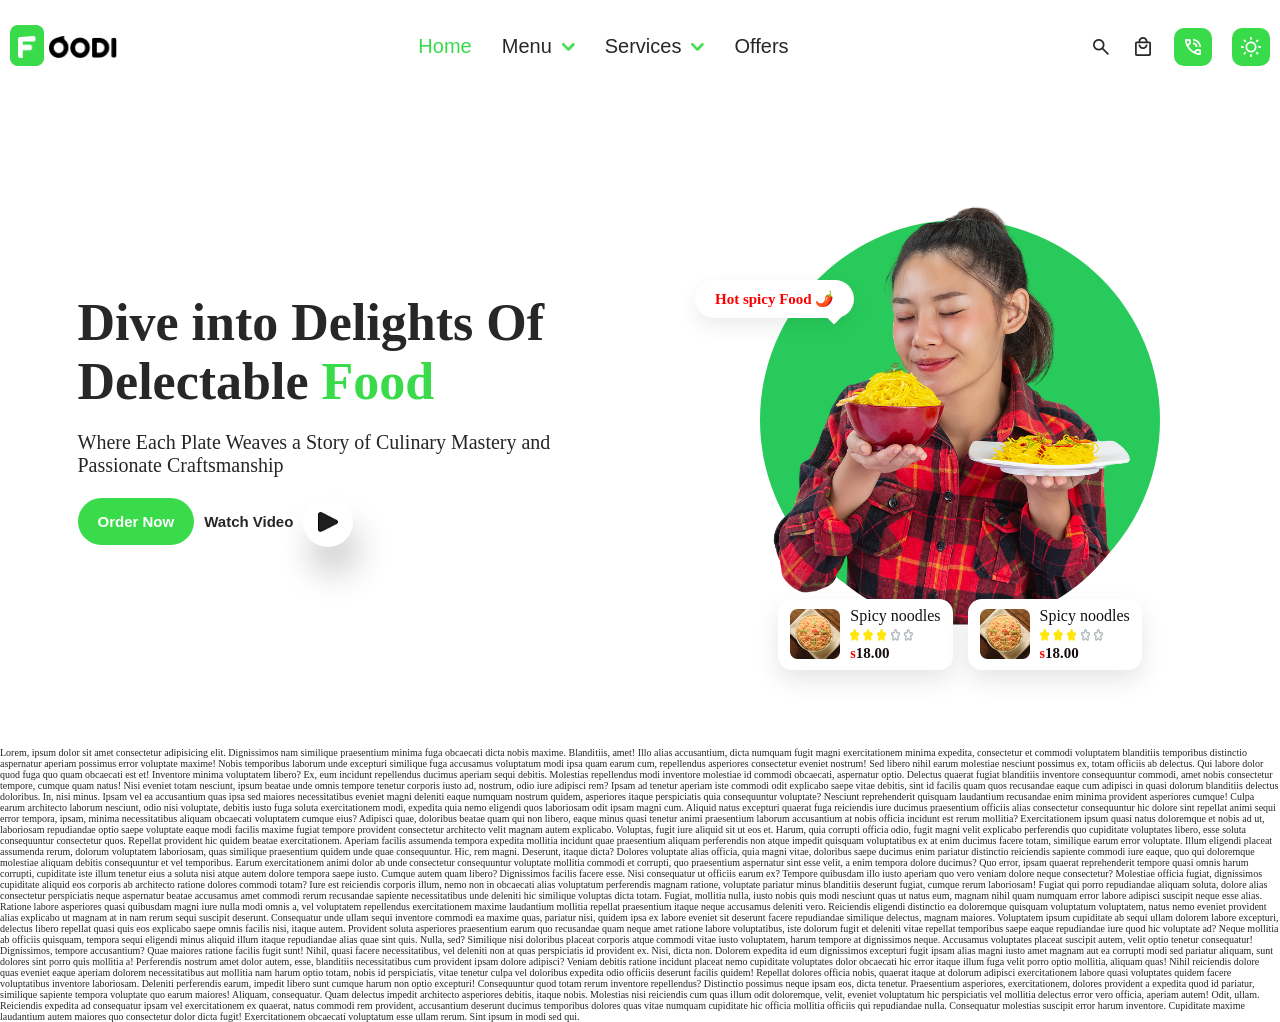
<file: restaurant-Website/index.html>
<!DOCTYPE html>
<html lang="en">

<head>
    <meta charset="UTF-8">
    <meta name="viewport" content="width=device-width, initial-scale=1.0">
    <title>restaurant Webside</title>
    <link rel="stylesheet"
        href="https://fonts.googleapis.com/css2?family=Material+Symbols+Outlined:opsz,wght,FILL,GRAD@20..48,100..700,0..1,-50..200" />
    <link rel="stylesheet" href="style.css">
    <script src="script.js" defer></script>
</head>

<body>
    <header>
        <div class="commonContainer">
            <div class="header">
                <div class="headerLogo">
                    <div class="logoWrappre">
                        <img src="./image/logoBackground.png" alt="this is my logo Background">
                        <div class="logoF">
                            <img src="./image/F.png" alt="this is my F">
                        </div>
                    </div>
                    <img src="./image/lightFoodi.png" id="foodi" alt="this is my oodi" class="Foodi">
                </div>
                <nav class="navlink" id="navlink">
                    <li>
                        <a href="index.html" class="active">Home</a>
                    </li>
                    <li>
                        <a href="menu.html">Menu</a>
                        <img src="./image/heroArrow.png" alt="this is menu arrow">
                    </li>
                    <li>
                        <a href="service.html">Services</a>
                        <img src="./image/heroArrow.png" alt="this is service arrow">
                    </li>
                    <li>
                        <a href="offers.html">Offers</a>
                    </li>
                </nav>
                <div class="icons">
                    <span class="material-symbols-outlined icon">
                        search
                    </span>
                    <span class="material-symbols-outlined icon">
                        local_mall
                    </span>
                    <div class="phoneBackground">
                        <span class="material-symbols-outlined icon">
                            phone_in_talk
                        </span>
                    </div>
                    <div id="themeToggle">
                        <span class="material-symbols-outlined icon" id="themeIcon">
                            wb_sunny
                        </span>
                    </div>
                    <div id="openMenu">
                        <span class="material-symbols-outlined icon">
                            menu
                        </span>
                    </div>
                </div>
            </div>
        </div>
    </header>
    <main>
        <!-- this is my hero section  -->
        <div class="hero">
            <div class="commonContainer">
               <div class="heroContainer">
                 <div class="heroContainerText">
                    <div class="heroWrapper">
                        <h2>Dive into Delights Of Delectable <span>Food</span></h2>
                        <p>Where Each Plate Weaves a Story of Culinary Mastery and Passionate Craftsmanship</p>
                        <div class="heroWrapperBtns">
                            <button>Order Now</button>
                            <button>Watch Video</button>
                            <button>
                                <img src="./image/Polygon 1.png" alt="rhis is Video button icon" class="playIcon">
                            </button>
                        </div>
                    </div>
                </div>
                <div class="heroContainerImage">
                    <div class="leftContanerTag">
                        Hot spicy Food 🌶️
                    </div>
                    <div class="heroBackground">
                        <img src="./image/Intersect.png" alt="Woman holding food" class="heroImage" />
                    </div>
                    <div class="heroCardWrapper">
                        <div class="heroCardOne">
                            <div class="leftSide">
                                <img src="./image/Mask group.png" alt="food image" class="heroFoodImg">
                            </div>
                            <div class="rightSide">
                                <span class="title">Spicy noodles</span>
                                <img src="./image/Group 6.png" alt="star image" class="star">
                                <span class="heroPrice"><span>s</span>18.00</span>
                            </div>
                        </div>
                        <div class="heroCardTwo">
                            <div class="leftSide">
                                <img src="./image/Mask group.png" alt="food image" class="heroFoodImg">
                            </div>
                            <div class="rightSide">
                                <span class="title">Spicy noodles</span>
                                <img src="./image/Group 6.png" alt="star image" class="star">
                                <span class="heroPrice"><span>s</span>18.00</span>
                            </div>
                        </div>
                    </div>
                </div>
               </div>
            </div>
        </div>

        <div>
            Lorem, ipsum dolor sit amet consectetur adipisicing elit. Dignissimos nam similique praesentium minima fuga
            obcaecati dicta nobis maxime. Blanditiis, amet! Illo alias accusantium, dicta numquam fugit magni
            exercitationem minima expedita, consectetur et commodi voluptatem blanditiis temporibus distinctio
            aspernatur aperiam possimus error voluptate maxime! Nobis temporibus laborum unde excepturi similique fuga
            accusamus voluptatum modi ipsa quam earum cum, repellendus asperiores consectetur eveniet nostrum! Sed
            libero nihil earum molestiae nesciunt possimus ex, totam officiis ab delectus. Qui labore dolor quod fuga
            quo quam obcaecati est et! Inventore minima voluptatem libero? Ex, eum incidunt repellendus ducimus aperiam
            sequi debitis. Molestias repellendus modi inventore molestiae id commodi obcaecati, aspernatur optio.
            Delectus quaerat fugiat blanditiis inventore consequuntur commodi, amet nobis consectetur tempore, cumque
            quam natus! Nisi eveniet totam nesciunt, ipsum beatae unde omnis tempore tenetur corporis iusto ad, nostrum,
            odio iure adipisci rem? Ipsam ad tenetur aperiam iste commodi odit explicabo saepe vitae debitis, sint id
            facilis quam quos recusandae eaque cum adipisci in quasi dolorum blanditiis delectus doloribus. In, nisi
            minus. Ipsam vel ea accusantium quas ipsa sed maiores necessitatibus eveniet magni deleniti eaque numquam
            nostrum quidem, asperiores itaque perspiciatis quia consequuntur voluptate? Nesciunt reprehenderit quisquam
            laudantium recusandae enim minima provident asperiores cumque! Culpa earum architecto laborum nesciunt, odio
            nisi voluptate, debitis iusto fuga soluta exercitationem modi, expedita quia nemo eligendi quos laboriosam
            odit ipsam magni cum. Aliquid natus excepturi quaerat fuga reiciendis iure ducimus praesentium officiis
            alias consectetur consequuntur hic dolore sint repellat animi sequi error tempora, ipsam, minima
            necessitatibus aliquam obcaecati voluptatem cumque eius? Adipisci quae, doloribus beatae quam qui non
            libero, eaque minus quasi tenetur animi praesentium laborum accusantium at nobis officia incidunt est rerum
            mollitia? Exercitationem ipsum quasi natus doloremque et nobis ad ut, laboriosam repudiandae optio saepe
            voluptate eaque modi facilis maxime fugiat tempore provident consectetur architecto velit magnam autem
            explicabo. Voluptas, fugit iure aliquid sit ut eos et. Harum, quia corrupti officia odio, fugit magni velit
            explicabo perferendis quo cupiditate voluptates libero, esse soluta consequuntur consectetur quos. Repellat
            provident hic quidem beatae exercitationem. Aperiam facilis assumenda tempora expedita mollitia incidunt
            quae praesentium aliquam perferendis non atque impedit quisquam voluptatibus ex at enim ducimus facere
            totam, similique earum error voluptate. Illum eligendi placeat assumenda rerum, dolorum voluptatem
            laboriosam, quas similique praesentium quidem unde quae consequuntur. Hic, rem magni. Deserunt, itaque
            dicta? Dolores voluptate alias officia, quia magni vitae, doloribus saepe ducimus enim pariatur distinctio
            reiciendis sapiente commodi iure eaque, quo qui doloremque molestiae aliquam debitis consequuntur et vel
            temporibus. Earum exercitationem animi dolor ab unde consectetur consequuntur voluptate mollitia commodi et
            corrupti, quo praesentium aspernatur sint esse velit, a enim tempora dolore ducimus? Quo error, ipsam
            quaerat reprehenderit tempore quasi omnis harum corrupti, cupiditate iste illum tenetur eius a soluta nisi
            atque autem dolore tempora saepe iusto. Cumque autem quam libero? Dignissimos facilis facere esse. Nisi
            consequatur ut officiis earum ex? Tempore quibusdam illo iusto aperiam quo vero veniam dolore neque
            consectetur? Molestiae officia fugiat, dignissimos cupiditate aliquid eos corporis ab architecto ratione
            dolores commodi totam? Iure est reiciendis corporis illum, nemo non in obcaecati alias voluptatum
            perferendis magnam ratione, voluptate pariatur minus blanditiis deserunt fugiat, cumque rerum laboriosam!
            Fugiat qui porro repudiandae aliquam soluta, dolore alias consectetur perspiciatis neque aspernatur beatae
            accusamus amet commodi rerum recusandae sapiente necessitatibus unde deleniti hic similique voluptas dicta
            totam. Fugiat, mollitia nulla, iusto nobis quis modi nesciunt quas ut natus eum, magnam nihil quam numquam
            error labore adipisci suscipit neque esse alias. Ratione labore asperiores quasi quibusdam magni iure nulla
            modi omnis a, vel voluptatem repellendus exercitationem maxime laudantium mollitia repellat praesentium
            itaque neque accusamus deleniti vero. Reiciendis eligendi distinctio ea doloremque quisquam voluptatum
            voluptatem, natus nemo eveniet provident alias explicabo ut magnam at in nam rerum sequi suscipit deserunt.
            Consequatur unde ullam sequi inventore commodi ea maxime quas, pariatur nisi, quidem ipsa ex labore eveniet
            sit deserunt facere repudiandae similique delectus, magnam maiores. Voluptatem ipsum cupiditate ab sequi
            ullam dolorem labore excepturi, delectus libero repellat quasi quis eos explicabo saepe omnis facilis nisi,
            itaque autem. Provident soluta asperiores praesentium earum quo recusandae quam neque amet ratione labore
            voluptatibus, iste dolorum fugit et deleniti vitae repellat temporibus saepe eaque repudiandae iure quod hic
            voluptate ad? Neque mollitia ab officiis quisquam, tempora sequi eligendi minus aliquid illum itaque
            repudiandae alias quae sint quis. Nulla, sed? Similique nisi doloribus placeat corporis atque commodi vitae
            iusto voluptatem, harum tempore at dignissimos neque. Accusamus voluptates placeat suscipit autem, velit
            optio tenetur consequatur! Dignissimos, tempore accusantium? Quae maiores ratione facilis fugit sunt! Nihil,
            quasi facere necessitatibus, vel deleniti non at quas perspiciatis id provident ex. Nisi, dicta non. Dolorem
            expedita id eum dignissimos excepturi fugit ipsam alias magni iusto amet magnam aut ea corrupti modi sed
            pariatur aliquam, sunt dolores sint porro quis mollitia a! Perferendis nostrum amet dolor autem, esse,
            blanditiis necessitatibus cum provident ipsam dolore adipisci? Veniam debitis ratione incidunt placeat nemo
            cupiditate voluptates dolor obcaecati hic error itaque illum fuga velit porro optio mollitia, aliquam quas!
            Nihil reiciendis dolore quas eveniet eaque aperiam dolorem necessitatibus aut mollitia nam harum optio
            totam, nobis id perspiciatis, vitae tenetur culpa vel doloribus expedita odio officiis deserunt facilis
            quidem! Repellat dolores officia nobis, quaerat itaque at dolorum adipisci exercitationem labore quasi
            voluptates quidem facere voluptatibus inventore laboriosam. Deleniti perferendis earum, impedit libero sunt
            cumque harum non optio excepturi! Consequuntur quod totam rerum inventore repellendus? Distinctio possimus
            neque ipsam eos, dicta tenetur. Praesentium asperiores, exercitationem, dolores provident a expedita quod id
            pariatur, similique sapiente tempora voluptate quo earum maiores! Aliquam, consequatur. Quam delectus
            impedit architecto asperiores debitis, itaque nobis. Molestias nisi reiciendis cum quas illum odit
            doloremque, velit, eveniet voluptatum hic perspiciatis vel mollitia delectus error vero officia, aperiam
            autem! Odit, ullam. Reiciendis expedita ad consequatur ipsam vel exercitationem ex quaerat, natus commodi
            rem provident, accusantium deserunt ducimus temporibus dolores quas vitae numquam cupiditate hic officia
            mollitia officiis qui repudiandae nulla. Consequatur molestias suscipit error harum inventore. Cupiditate
            maxime laudantium autem maiores quo consectetur dolor dicta fugit! Exercitationem obcaecati voluptatum esse
            ullam rerum. Sint ipsum in modi sed qui.
        </div>
    </main>
</body>

</html>
<!-- <span class="material-symbols-outlined">
close
</span> -->
</file>
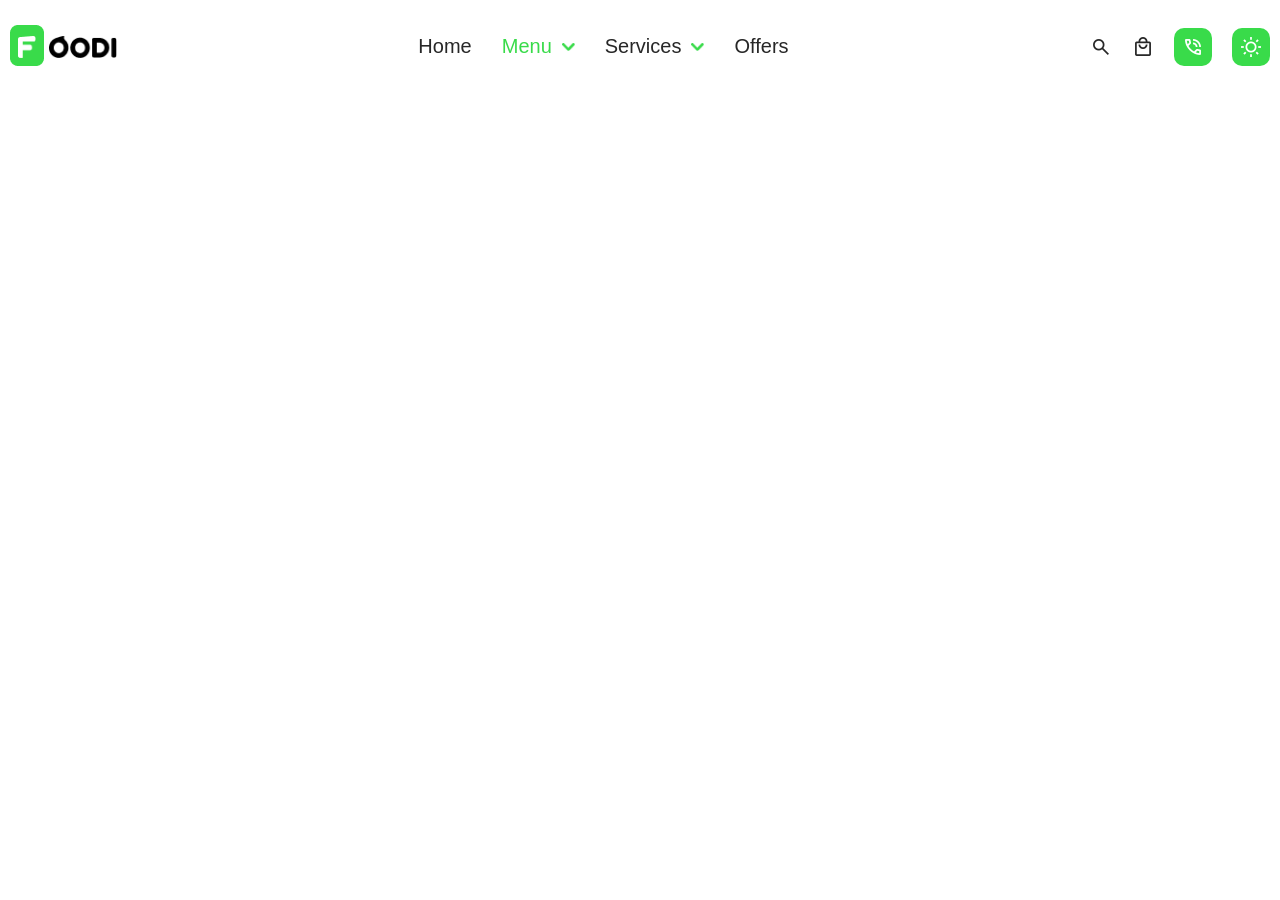
<file: restaurant-Website/menu.html>
<!DOCTYPE html>
<html lang="en">

<head>
    <meta charset="UTF-8">
    <meta name="viewport" content="width=device-width, initial-scale=1.0">
    <title>restaurant Webside</title>
    <link rel="stylesheet"
        href="https://fonts.googleapis.com/css2?family=Material+Symbols+Outlined:opsz,wght,FILL,GRAD@20..48,100..700,0..1,-50..200" />
    <link rel="stylesheet" href="style.css">
    <script src="script.js" defer></script>
</head>

<body>
    <header>
        <div class="commonContainer">
            <div class="header">
                <div class="headerLogo">
                    <div class="logoWrappre">
                        <img src="./image/logoBackground.png" alt="this is my logo Background">
                        <div class="logoF">
                            <img src="./image/F.png" alt="this is my F">
                        </div>
                    </div>
                    <img src="./image/lightFoodi.png" id="foodi" alt="this is my oodi" class="Foodi">
                </div>
                <nav class="navlink">
                    <li>
                        <a href="index.html" class="active">Home</a>
                    </li>
                    <li>
                        <a href="menu.html">Menu</a>
                        <img src="./image/heroArrow.png" alt="this is menu arrow">
                    </li>
                    <li>
                        <a href="service.html">Services</a>
                        <img src="./image/heroArrow.png" alt="this is service arrow">
                    </li>
                    <li>
                        <a href="offers.html">Offers</a>
                    </li>
                </nav>
                <div class="icons">
                    <span class="material-symbols-outlined icon">
                        search
                    </span>
                    <span class="material-symbols-outlined icon">
                        local_mall
                    </span>
                    <div class="phoneBackground">
                        <span class="material-symbols-outlined icon">
                            phone_in_talk
                        </span>
                    </div>
                    <div class="phoneBackground" id="themeToggle">
                        <span class="material-symbols-outlined icon" id="themeIcon">
                            wb_sunny
                        </span>
                    </div>
                </div>
            </div>
        </div>
    </header>
    <main>

    </main>
</body>

</html>
</file>
<file: restaurant-Website/style.css>
* {
    margin: 0;
    padding: 0;
    box-sizing: border-box;
}

html {
    font-size: 62.5%;
}

:root {
    --bg-color: #ffffff;
    --text-color: #272727;
    --nav-hover: #39DB4A;
}

body.dark {
    --bg-color: #121212;
    --text-color: #ffffff;
}

body.dark .icon {
    color: white;
}


body {
    width: 100%;
    height: 100%;
    background-color: var(--bg-color);
    color: var(--text-color);
    transition: all 0.4s ease-in-out;
}


li {
    list-style: none;
}

a {
    text-decoration: none;
}

header {
    width: 100%;
    padding: 0px 10px;
}

.commonContainer {
    width: 100%;
    max-width: 1400px;
    margin: 0px auto;
}

.header {
    width: 100%;
    display: flex;
    justify-content: space-between;
    align-items: center;
    gap: 10px;
    padding: 25px 0px;
}

.headerLogo {
    display: flex;
    align-items: center;
    gap: 5px;
}

.headerLogo .Foodi {
    height: 22px;
}

.logoWrappre {
    position: relative;
}

.logoWrappre img {
    width: 34px;
    height: 41px;
}

.logoF {
    position: absolute;
    display: flex;
    align-items: center;
    justify-content: center;
    inset: 0;
}

.logoF img {
    height: 22px;
    width: 18px;
}

.navlink {
    display: flex;
    gap: 30px;
}

.navlink li {
    display: flex;
    align-items: center;
    gap: 10px;
}

.navlink li img {
    width: 13px;
    height: 8px;
}

.navlink li a {
    font-size: 20px;
    font-family: sans-serif;
    font-weight: 500;
    color: var(--text-color);
    transition: all 0.4s ease-in-out;
}

.navlink li a.active {
    /* border-bottom: 3px solid var(--nav-hover); */
    color: var(--nav-hover);
}

.navlink li a:hover {
    color: var(--nav-hover);
}

.icons {
    display: flex;
    gap: 20px;
    align-items: center;
}

.phoneBackground,
#themeToggle {
    background-color: #39DB4A;
    color: var(--bg-color);
    border-radius: 10px;
    padding: 8px;
    display: flex;
    align-items: center;
    justify-content: center;
}

.phoneBackground:hover,
#themeToggle:hover {
    background-color: #6dea7a;
}

.icon {
    cursor: pointer;
    font-size: 22px;
}

#openMenu {
    display: none;
}

/* main section start */
main {
    width: 100%;
    height: 100%;
}
.hero{
    width: 100%;
    height: 100%;
}
.heroContainer {
    display: flex;
    gap: 15px;
    padding: 6% 15px;
    width: 100%;
    height: 100%;
}

/* hero text section */
.heroContainerText {
    width: 50%;
    display: flex;
    justify-content: center;
    align-items: center;
    flex-direction: column;
}

.heroWrapper {
    width: 80%;
}

.heroWrapper h2 {
    font-size: 52px;
    font-weight: 800;
    color: var(--text-color);
    margin-bottom: 20px;
}

.heroWrapper h2 span {
    color: #39DB4A;
}

.heroWrapper p {
    color: var(--text-color);
    font-weight: 500;
    font-size: 20px;
    margin-bottom: 20px;
}

.heroWrapperBtns {
    display: flex;
    align-items: center;
    gap: 10px;
}

.heroWrapperBtns button:nth-child(1) {
    background: #39DB4A;
    color: #ffffff;
    border: none;
    padding: 15px 20px;
    border-radius: 25px;
    font-weight: 600;
    font-size: 15px;
    cursor: pointer;
}

.heroWrapperBtns button:nth-child(2) {
    color: var(--text-color);
    font-weight: 600;
    font-size: 15px;
    border: none;
    background: transparent;
}

.heroWrapperBtns button:nth-child(3) {
    width: 50px;
    height: 50px;
    border: none;
    border-radius: 50%;
    background: #FFFFFF;
    box-shadow: 6px 27px 34px rgba(0, 0, 0, 0.2);
    cursor: pointer;
    display: flex;
    align-items: center;
    justify-content: center;
}

.playIcon {
    width: 20px;
    height: 20px;
}

/* hero image section */
.heroContainerImage {
    position: relative;
    width: 450px;
    margin: 50px auto;
    display: flex;
    justify-content: center;
    align-items: center;
}

.heroBackground {
    width: 400px;
    height: 400px;
    background-color: #28cb5b;
    border-radius: 50%;
    position: relative;
}

.heroImage {
    width: 100%;
    position: absolute;
    z-index: 1;
    left: -14px;
    top: -36px;
}

.leftContanerTag {
    font-size: 15px;
    position: absolute;
    top: 15%;
    left: -40px;
    z-index: 3;
    padding: 10px 20px;
    background-color: #ffffff;
    box-shadow: 0px 8px 20px rgba(0, 0, 0, 0.08);
    color: red;
    font-weight: 600;
    border-radius: 20px;
}

.leftContanerTag::after {
    content: '';
    position: absolute;
    bottom: -4px;
    right: 14px;
    width: 12px;
    height: 12px;
    background-color: #ffffff;
    transform: rotate(45deg);
}

.heroCardWrapper {
    position: absolute;
    bottom: -50px;
    display: flex;
    gap: 15px;
    z-index: 3;
}

.heroCardOne, .heroCardTwo {
    background: #ffffff;
    padding: 8px 12px;
    border-radius: 14px;
    display: flex;
    align-items: center;
    gap: 10px;
    box-shadow: 0px 10px 25px rgba(0, 0, 0, 0.1);
}
.leftSide{
    width: 50px;
    height: 50px;
  border-radius: 10px;
  object-fit: cover;
}
.heroFoodImg{
    width: 100%;
    height: 100%;
}
.rightSide{
    display: flex;
    gap: 4px;
  flex-direction: column;
}
.title{
    font-size: 16px;
    color: #121212;
}
.star{
    width: 70%;
    height: 12px;
}
.heroPrice span{
    font-size: 14px;
    color: red;
}
.heroPrice{
    font-size: 15px;
    font-weight: 600;
    color: #160e0e;
}
















@media (max-width: 1000px) {
    .heroWrapper {
        width: 100%;
    }
}



@media (max-width: 900px) {
    .headerLogo .Foodi {
        height: 18px;
    }

    .logoWrappre {
        position: relative;
    }

    .logoWrappre img {
        width: 31px;
        height: 36px;
    }

    .logoF {
        position: absolute;
        display: flex;
        align-items: center;
        justify-content: center;
        inset: 0;
    }

    .logoF img {
        height: 18px;
        width: 16px;
    }

    .navlink {
        gap: 25px;
    }

    .navlink li {
        gap: 8px;
    }

    .navlink li img {
        width: 10px;
        height: 6px;
    }

    .navlink li a {
        font-size: 16px;
    }

    .icons {
        gap: 15px;
    }

    .phoneBackground,
    #themeToggle {
        padding: 6px;
    }

    .icon {
        font-size: 18px;
    }

    .heroWrapper h2 {
        font-size: 42px;
    }

    .heroWrapper p {
        font-size: 17px;
    }

    .heroWrapperBtns button:nth-child(1) {
        padding: 12px 18px;
        font-size: 14px;
    }

    .heroWrapperBtns button:nth-child(2) {
        font-size: 13px;
    }

    .heroWrapperBtns button:nth-child(3) {
        width: 40px;
        height: 40px;
    }

    .playIcon {
        width: 15px;
        height: 15px;
    }

    .heroContainerImage {
        width: 400px;
    }

    .heroBackground {
        width: 350px;
        height: 350px;

    }

    .heroImage {
        left: -12px;
        top: -34px;
    }

    .leftContanerTag {
        font-size: 12px;
        top: 8%;
        left: -8px;
        padding: 8px 18px;
    }

}

@media (max-width: 710px) {
    .heroContainer {
        display: block;
    }

    .heroContainerImage {
        margin: 35px auto;
    }

    .heroContainerText {
        width: 100%;
    }

    .heroWrapper h2 {
        font-size: 32px;
    }

    .heroWrapper p {
        font-size: 14px;
    }

    .heroWrapperBtns button:nth-child(1) {
        padding: 10px 15px;
        font-size: 12px;
    }

    .heroWrapperBtns button:nth-child(2) {
        font-size: 12px;
    }

    .heroWrapperBtns button:nth-child(3) {
        width: 35px;
        height: 35px;
    }

    .playIcon {
        width: 10px;
        height: 10px;
    }
}

@media (max-width: 620px) {

    .icon:nth-child(2) {
        display: none;
    }

    .phoneBackground {
        display: none;
    }

    #openMenu {
        display: block;
        z-index: 1000;
    }

    .navlink {
        position: fixed;
        top: 0;
        left: -100%;
        width: 100%;
        height: 100vh;
        z-index: 100;
        background-color: white;
        flex-direction: column;
        align-items: center;
        justify-content: center;
        gap: 20px;
        transition: left 0.4s ease-in-out;
    }

    .navlink.toggle {
        left: 0;
    }

    .navlink li a {
        font-size: 24px;
    }

}

@media (max-width: 500px) {
    .heroContainerImage {
        width: 280px;
    }

    .heroBackground {
        width: 250px;
        height: 250px;

    }

    .heroImage {
        left: -8px;
        top: -24px;
    }

    .leftContanerTag {
        font-size: 10px;
        top: 8%;
        left: -16px;
        padding: 8px 15px;
    }
    
.heroCardWrapper {
    bottom: -40px;
}

.heroCardOne, .heroCardTwo {
    padding: 6px 10px;
}
.leftSide{
    width: 45px;
    height: 45px;
}

.title{
    font-size: 12px;
}
.star{
    width: 70%;
    height: 10px;
}
.heroPrice span{
    font-size: 12px;
}
.heroPrice{
    font-size: 14px;
}

}
</file>
